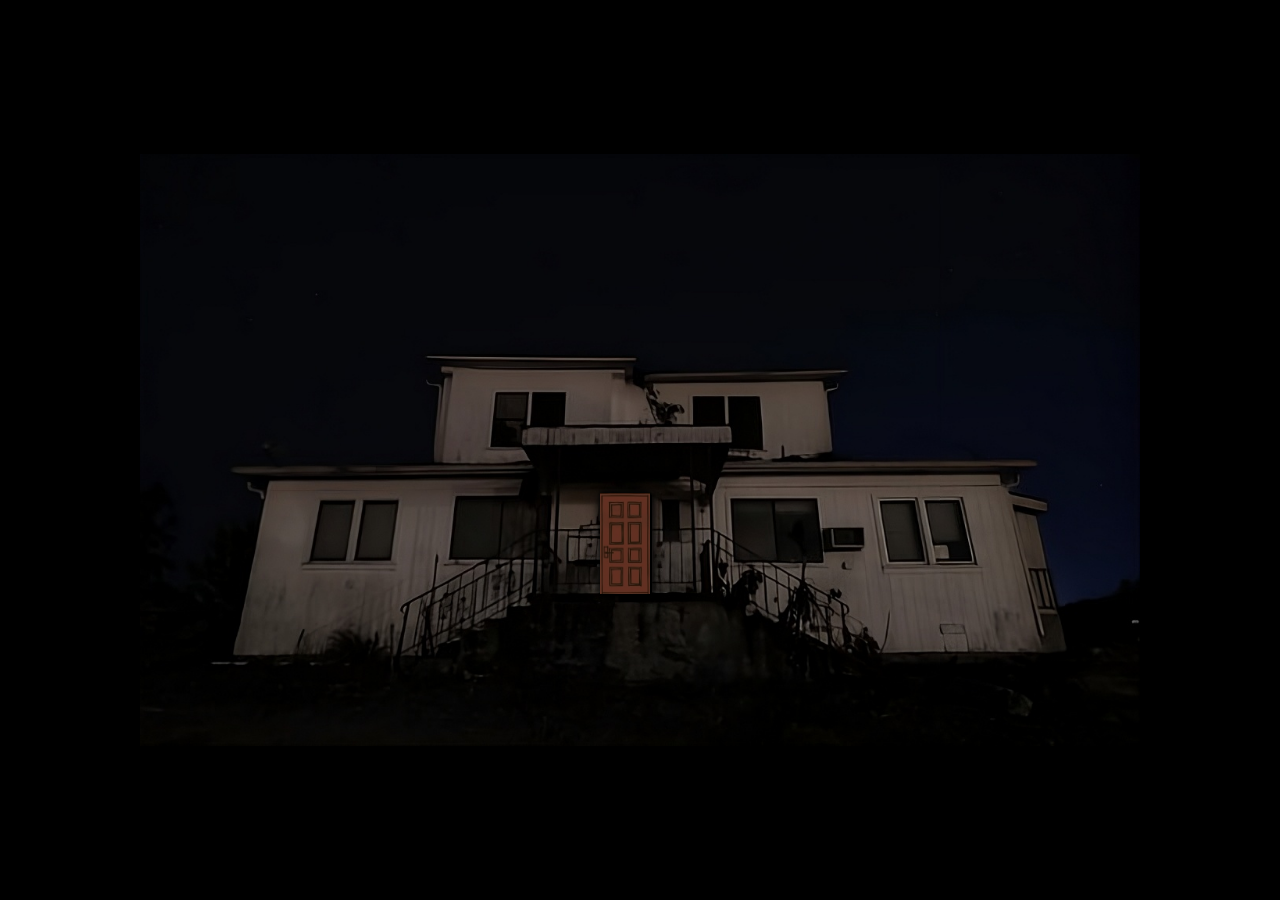
<file: index.html>
<!DOCTYPE html>
<html lang="es">
<head>
    <meta charset="UTF-8">
    <meta name="viewport" content="width=device-width, initial-scale=1.0">
    <title>Remember me, glowing star</title>
    <link rel="stylesheet" href="style.css?v=7">
</head>
<body class="pitch-black">
    <audio id="audio-puerta" src="https://ia600601.us.archive.org/1/items/glow-stars-on-my-ceiling/glow%20stars%20on%20my%20ceiling.mp3" preload="auto" loop></audio>

    <div id="scene-1" class="scene">
        <div class="house-container" id="house-trigger">
            <img src="goodoldtimes.png" class="house-img" alt="Casa">
            <div class="door-portal" onclick="goToVoid()">
                <img src="darling.png" class="door-img" alt="Puerta">
            </div>
        </div>
    </div>

    <div id="scene-2" class="scene hidden">
        <div class="void-portals">

            <a href="twinklestar.html" class="item portal-star">
                <img src="glowingstardrawing.png" alt="Portal Estrella">
            </a>

            <a href="https://remembermeglowingstar.neocities.org/restinpeace" class="item portal-star rest-portal">
                <img src="restinpeace2024.png" alt="Rest In Peace">
            </a>

        </div>
    </div>

    <script>
        const house = document.getElementById('house-trigger');
        const s1 = document.getElementById('scene-1');
        const s2 = document.getElementById('scene-2');
        const audio = document.getElementById('audio-puerta');

        function goToVoid() {

            audio.play().catch(error => {
                console.warn("La reproducción de audio fue bloqueada o falló:", error);
            });

            house.classList.add('camera-zoom');

            setTimeout(() => {
                s1.classList.add('hidden');
                s2.classList.remove('hidden');
                s2.classList.add('fade-in');
            }, 1200);
        }

        document.querySelectorAll('.portal-star').forEach(portal => {

            portal.addEventListener('click', function(e) {

                e.preventDefault();

                audio.pause();
                audio.currentTime = 0;

                portal.classList.add('star-explode');

                setTimeout(() => {
                    window.location.href = portal.href;
                }, 800);

            });

        });
    </script>
</body>
</html>
</file>
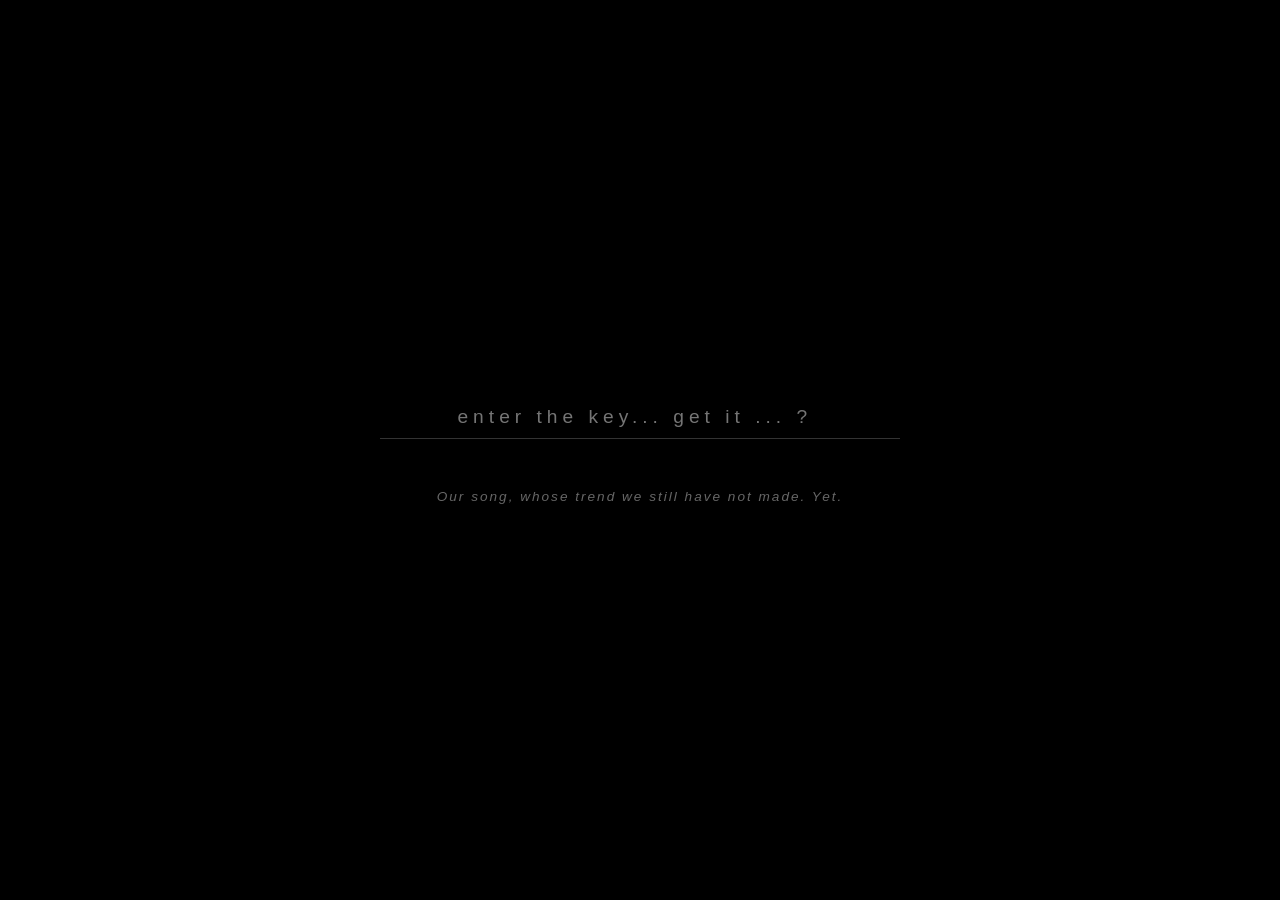
<file: twinklestar.html>
<!DOCTYPE html>

<html lang="en">
<head>
    <meta charset="UTF-8">
    <meta name="viewport" content="width=device-width, initial-scale=1.0">
    <title>Twinkle Star</title>
    <link rel="stylesheet" href="style.css?v=8">
    <style>
        /* estilo */
        body {
            background-color: black;
            color: white;
            font-family: sans-serif;
            display: flex;
            justify-content: center;
            align-items: center;
            height: 100vh;
            margin: 0;
            overflow: hidden;
        }
        
    .hidden { display: none !important; }

    /* estética de la pantalla de bloqueo */
    #lock-screen {
        text-align: center;
        transition: opacity 1s ease-in-out;
        width: 100%;
    }

    .password-input {
        background: transparent;
        border: none;
        border-bottom: 1px solid #333;
        color: white;
        text-align: center;
        font-size: 1.2rem;
        padding: 10px;
        margin-bottom: 20px;
        outline: none;
        letter-spacing: 5px;
        transition: border-color 0.4s;
        max-width: 500px;
        width: 80vw;
    }

    .password-input:focus { border-bottom: 1px solid #fff; }

    #error-msg {
        color: #ff4a4a;
        font-size: 0.8rem;
        opacity: 0;
        transition: opacity 0.4s;
        letter-spacing: 2px;
    }

    .password-hint {
        color: rgba(255, 255, 255, 0.4);
        font-size: 0.85rem;
        letter-spacing: 2px;
        margin-top: 15px;
        font-style: italic;
    }

    /* Fade in */
    #secret-content {
        opacity: 0;
        transition: opacity 2s ease-in-out;
        text-align: center;
    }
    
    .fade-in { opacity: 1 !important; }
</style>


</head>
<body>


<audio id="disco-music" preload="auto" loop>
    <source src="https://ia601806.us.archive.org/3/items/surf-curse-disco-128-kbps/Surf%20Curse%20-%20Disco%20-%20%28128%20Kbps%29.mp3" type="audio/mpeg">
</audio>

<div id="lock-screen">
    <input type="password" id="pass-input" class="password-input" placeholder="enter the key... get it ... ? " onkeypress="handleEnter(event)" autocomplete="off" />
    <div id="error-msg">The other one...</div>
    <div class="password-hint">Our song, whose trend we still have not made. Yet.</div>
</div>

<div id="secret-content" class="hidden">
    <h1>I lied...</h1>
    <h1>It´s taking a bit longer than i thought, kei</h1>
    <h1>Gosh ,  18/06/26 , you looked so fcking gorgeous today</h1>
    <h1>Anyways. I hope i don´t take too long building this site</h1>
</div>

<script>
    function checkPassword() {
        const inputField = document.getElementById('pass-input');
        const guess = inputField.value.toLowerCase();
        const realPassword = "disco";

        if (guess === realPassword) {

            const lockScreen = document.getElementById('lock-screen');
            const content = document.getElementById('secret-content');
            const music = document.getElementById('disco-music');

            lockScreen.style.opacity = '0';
            
            setTimeout(() => {

                music.play().catch(error => {
                    console.warn("Audio playback failed:", error);
                });

                lockScreen.classList.add('hidden');

                content.classList.remove('hidden');

                setTimeout(() => {
                    content.classList.add('fade-in');
                }, 50);

            }, 1000);
            
        } else {

            const errorMsg = document.getElementById('error-msg');

            errorMsg.style.opacity = '1';

            setTimeout(() => {
                errorMsg.style.opacity = '0';
            }, 2000);

            inputField.value = '';
        }
    }

    function handleEnter(e) {
        if (e.key === 'Enter') {
            checkPassword();
        }
    }
</script>


</body>
</html>
</file>
<file: style.css>
/* Estilo Base*/
body {
    background-color: black;
    margin: 0;
    overflow: hidden;
    height: 100vh;
    display: flex;
    justify-content: center;
    align-items: center;
}

.scene {
    position: absolute;
    width: 100%;
    height: 100%;
    display: flex;
    justify-content: center;
    align-items: center;
    transition: opacity 1s;
}

.hidden {
    display: none !important;
    opacity: 0;
}

.fade-in {
    opacity: 1;
}

/* Configuración de la Casa */
.house-container {
    position: relative;
    width: min(90vw, 1000px);
    max-width: 1000px;
    transform-origin: 49% 65%;
    transition: transform 1.8s ease-in-out, filter 0.7s ease-in;
}

.camera-zoom {
    transform: scale(15);
    filter: brightness(0);
}

.house-img {
    width: 100%;
    height: auto;
    display: block;
}

/* La Puerta */
.door-portal {
    position: absolute;
    bottom: 25%;
    left: 46%;
    cursor: pointer;
}

.door-img {
    width: 50px;
    filter: brightness(0.4)
            drop-shadow(0 0 5px black)
            drop-shadow(2px 2px 0px black);
    transition: transform 0.3s;
}

.door-portal:hover .door-img {
    transform: scale(1.2);
    filter: brightness(0.6);
}

/* Ajustes para teléfonos */
@media (max-width: 768px) {

    .door-portal {
        left: 46%;
        bottom: 24%;
    }

    .door-img {
        width: 24px;
    }

}

/* Portales */
.void-portals {
    display: flex;
    gap: 40px;
    justify-content: center;
    align-items: center;
    flex-wrap: wrap;
}

.item img {
    width: 450px;
    filter: brightness(0.7);
    transition: 0.5s;
    mix-blend-mode: screen;
}

.item:hover img {
    transform: scale(1.1);
    filter: brightness(1);
}

/* Portal RIP más oscuro */
.rest-portal img {
    filter: brightness(0.3) grayscale(0.4);
}

.rest-portal:hover img {
    filter: brightness(0.5) grayscale(0.2);
}

/* Explosión */

.star-explode {
    position: relative;
}

.star-explode img {
    animation: starExplode 0.8s forwards !important;
}

.star-explode::before,
.star-explode::after {
    content: "";
    position: absolute;
    top: 50%;
    left: 50%;
    width: 12px;
    height: 12px;
    border-radius: 50%;
    background: white;
    pointer-events: none;
    animation: particleBurst 0.8s forwards;
}

.star-explode::before {
    box-shadow:
        -80px -40px 0 white,
        70px -30px 0 white,
        -60px 60px 0 white,
        90px 50px 0 white,
        0 -90px 0 white,
        0 90px 0 white;
}

.star-explode::after {
    box-shadow:
        -110px 0 0 white,
        110px 0 0 white,
        -70px -80px 0 white,
        70px -80px 0 white,
        -70px 80px 0 white,
        70px 80px 0 white;
}

@keyframes starExplode {
    0% {
        transform: scale(1);
    }

    20% {
        transform: scale(1.4);
        filter:
            brightness(4)
            drop-shadow(0 0 30px white);
    }

    50% {
        transform: scale(0.85);
    }

    100% {
        transform: scale(1);
        filter:
            brightness(1.2)
            drop-shadow(0 0 10px white);
    }
}

@keyframes particleBurst {
    0% {
        transform: translate(-50%, -50%) scale(0);
        opacity: 0;
    }

    20% {
        transform: translate(-50%, -50%) scale(1);
        opacity: 1;
    }

    100% {
        transform: translate(-50%, -50%) scale(1.8);
        opacity: 0;
    }
}

/* Hand-drawn animation */

.portal-star img {
    animation:
        starWobble 4s steps(6) infinite,
        starFloat 7s ease-in-out infinite;

    transform-origin: center center;
}

@keyframes starWobble {
    0%   { transform: rotate(-1deg); }
    25%  { transform: rotate(1deg); }
    50%  { transform: rotate(-2deg); }
    75%  { transform: rotate(1deg); }
    100% { transform: rotate(-1deg); }
}

@keyframes starFloat {
    0%, 100% {
        translate: 0 0;
    }

    50% {
        translate: 0 -4px;
    }
}
</file>
